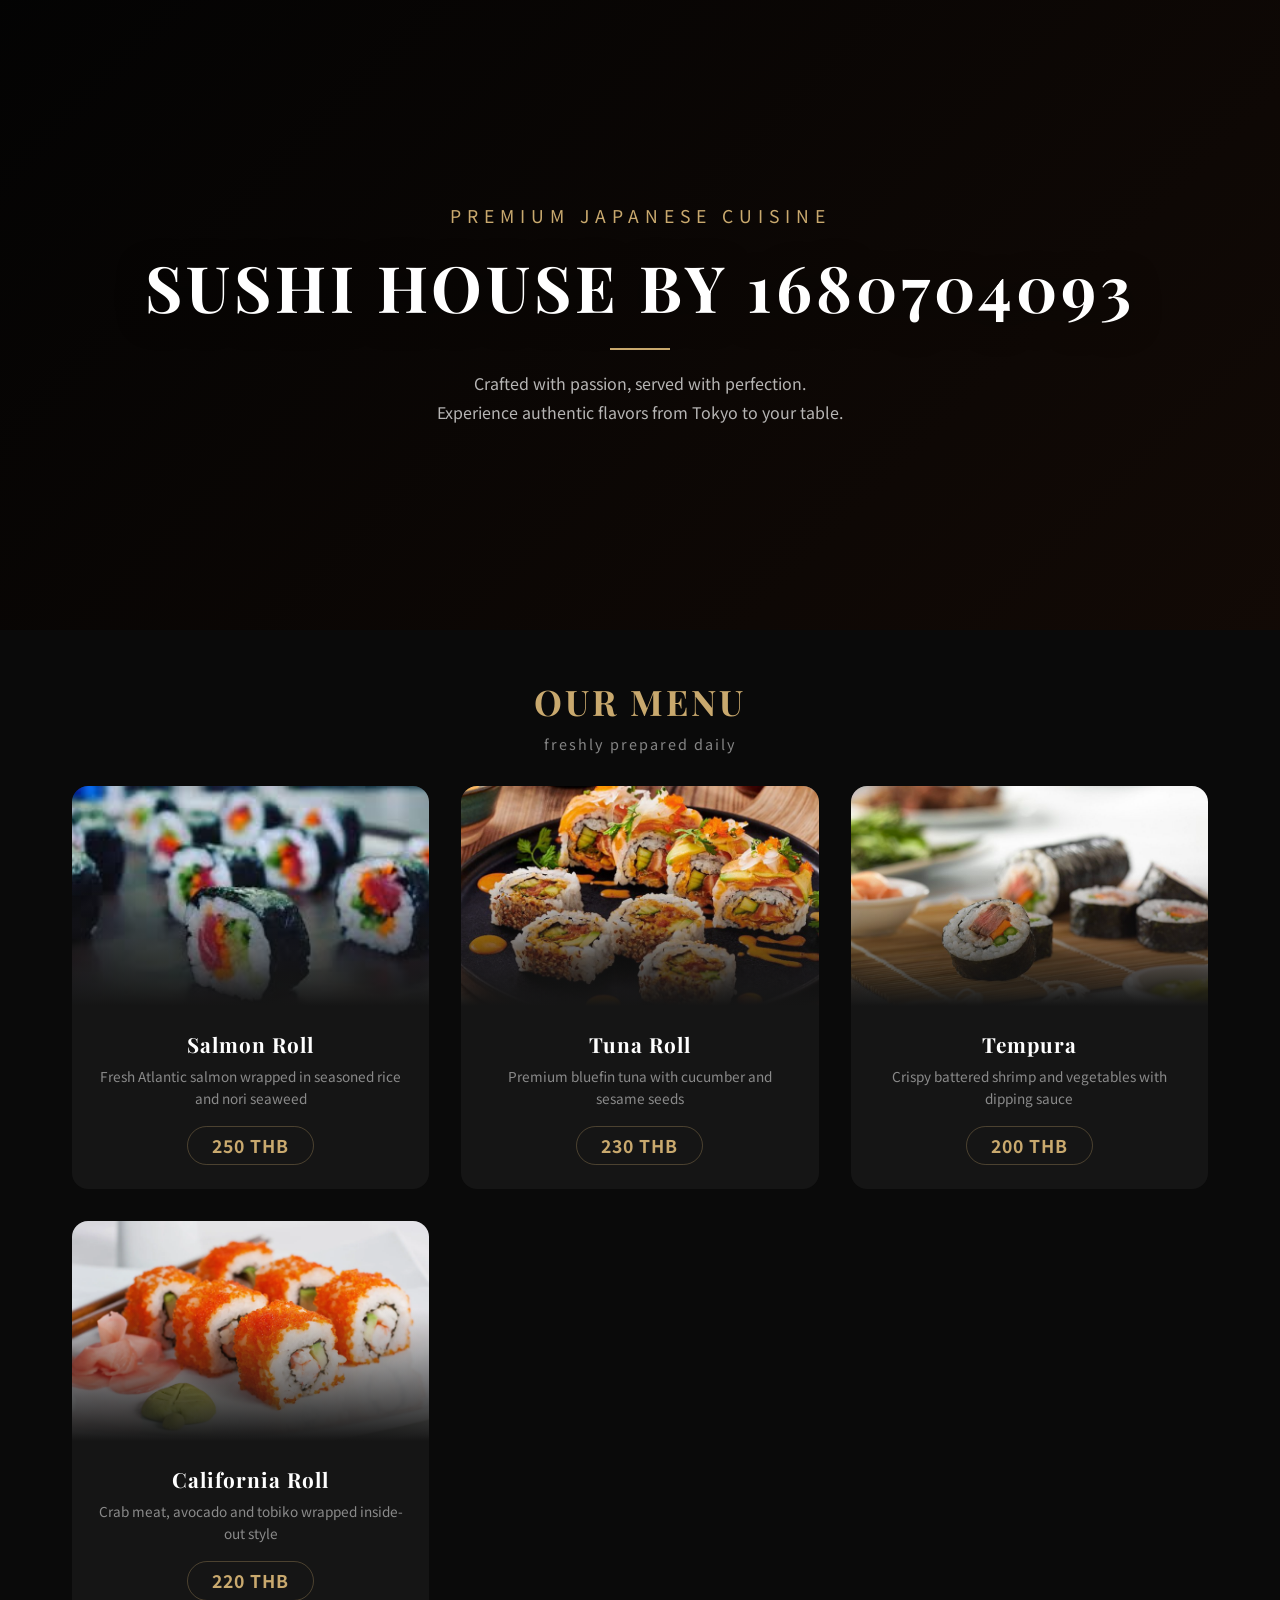
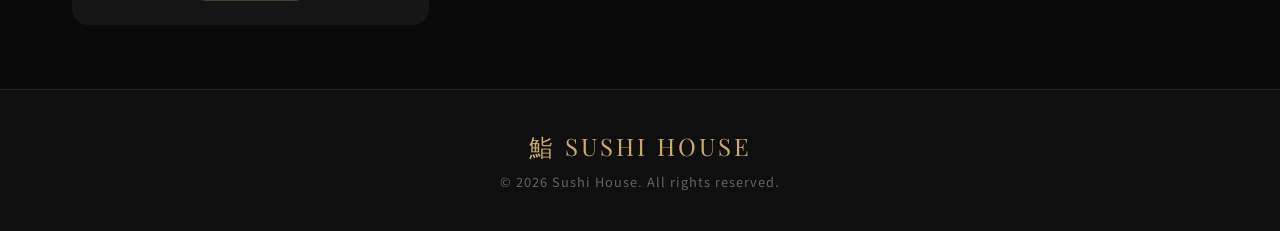
<file: Week10/index.html>
<!DOCTYPE html>
<html lang="en">

<head>
    <meta charset="UTF-8">
    <meta name="viewport" content="width=device-width, initial-scale=1.0">
    <title>Sushi House — Premium Japanese Cuisine</title>
    <link
        href="https://fonts.googleapis.com/css2?family=Playfair+Display:wght@400;700&family=Noto+Sans+JP:wght@300;400;700&display=swap"
        rel="stylesheet">
    <link rel="stylesheet" href="styles.css">
</head>

<body>
    <!-- Hero Section -->
    <section class="hero">
        <div class="hero-bg"></div>
        <div class="hero-content">
            <p class="subtitle">Premium Japanese Cuisine</p>
            <h1>Sushi House By 1680704093</h1>
            <div class="hero-divider"></div>
            <p class="tagline">Crafted with passion, served with perfection.<br>Experience authentic flavors from Tokyo
                to your table.</p>
        </div>
    </section>

    <!-- Menu Section -->
    <div class="section-title">
        <h2>Our Menu</h2>
        <p>freshly prepared daily</p>
    </div>

    <div class="menu-container">
        <div class="menu-grid" id="menu"></div>
    </div>

    <!-- Footer -->
    <footer class="site-footer">
        <div class="footer-logo">鮨 SUSHI HOUSE</div>
        <p>&copy; 2026 Sushi House. All rights reserved.</p>
    </footer>

    <script>
        fetch("menu.json")
            .then(response => response.json())
            .then(data => {
                const menuContainer = document.getElementById("menu");
                data.menu.forEach(item => {
                    const card = document.createElement("div");
                    card.className = "menu-card";

                    let imageSrc = '';
                    if (item.name === 'Salmon Roll') imageSrc = 'roll.jpeg';
                    else if (item.name === 'Tuna Roll') imageSrc = 'tuna.jpg';
                    else if (item.name === 'Tempura') imageSrc = 'sushi.jpeg';
                    else if (item.name === 'California Roll') imageSrc = 'california.jpg';

                    card.innerHTML = `
                        <div class="card-image">
                            <img src="${imageSrc}" alt="${item.name}">
                        </div>
                        <div class="card-content">
                            <h3>${item.name}</h3>
                            <p class="description">${item.description || ''}</p>
                            <span class="price-tag">${item.price} THB</span>
                        </div>
                    `;

                    menuContainer.appendChild(card);
                });
            });
    </script>
</body>

</html>
</file>
<file: Week10/styles.css>
* {
  margin: 0;
  padding: 0;
  box-sizing: border-box;
}

body {
  font-family: "Playfair Display", serif;
  background-color: #0a0a0a;
  color: #e8e0d5;
  overflow-x: hidden;
}

/* ─── Hero Section ─── */
.hero {
  position: relative;
  height: 70vh;
  min-height: 450px;
  display: flex;
  align-items: center;
  justify-content: center;
  text-align: center;
  overflow: hidden;
}

.hero-bg {
  position: absolute;
  inset: 0;
  background:
    linear-gradient(135deg, rgba(0, 0, 0, 0.7), rgba(20, 10, 5, 0.85)),
    url("https://images.unsplash.com/photo-1579871494447-9811cf80d66c?w=1400&q=80")
      center/cover no-repeat;
  z-index: 0;
  transform: scale(1.05);
  animation: heroZoom 20s ease-in-out infinite alternate;
}

@keyframes heroZoom {
  from {
    transform: scale(1.05);
  }
  to {
    transform: scale(1.15);
  }
}

.hero-content {
  position: relative;
  z-index: 1;
  animation: fadeInUp 1.2s ease-out;
}

.hero-content h1 {
  font-size: 4rem;
  font-weight: 700;
  letter-spacing: 4px;
  color: #fff;
  text-transform: uppercase;
  margin-bottom: 0.5rem;
  text-shadow: 0 4px 30px rgba(0, 0, 0, 0.5);
}

.hero-content .subtitle {
  font-family: "Noto Sans JP", sans-serif;
  font-size: 1.1rem;
  color: #c9a96e;
  letter-spacing: 6px;
  text-transform: uppercase;
  margin-bottom: 1rem;
}

.hero-content .tagline {
  font-family: "Noto Sans JP", sans-serif;
  font-size: 1rem;
  color: rgba(255, 255, 255, 0.7);
  max-width: 500px;
  margin: 0 auto;
  line-height: 1.8;
}

.hero-divider {
  width: 60px;
  height: 2px;
  background: #c9a96e;
  margin: 1.2rem auto;
}

/* ─── Section Title ─── */
.section-title {
  text-align: center;
  padding: 3rem 0 1rem;
}

.section-title h2 {
  font-size: 2.2rem;
  font-weight: 700;
  color: #c9a96e;
  letter-spacing: 3px;
  text-transform: uppercase;
}

.section-title p {
  font-family: "Noto Sans JP", sans-serif;
  color: rgba(255, 255, 255, 0.5);
  font-size: 0.9rem;
  letter-spacing: 2px;
  margin-top: 0.5rem;
}

/* ─── Menu Grid ─── */
.menu-container {
  max-width: 1200px;
  margin: 0 auto;
  padding: 1rem 2rem 4rem;
}

.menu-grid {
  display: grid;
  grid-template-columns: repeat(auto-fill, minmax(280px, 1fr));
  gap: 2rem;
}

/* ─── Cards ─── */
.menu-card {
  background: #151515;
  border-radius: 16px;
  overflow: hidden;
  transition:
    transform 0.4s cubic-bezier(0.25, 0.8, 0.25, 1),
    box-shadow 0.4s cubic-bezier(0.25, 0.8, 0.25, 1);
  cursor: pointer;
  position: relative;
  animation: fadeInUp 0.8s ease-out both;
}

.menu-card:nth-child(1) {
  animation-delay: 0.1s;
}
.menu-card:nth-child(2) {
  animation-delay: 0.2s;
}
.menu-card:nth-child(3) {
  animation-delay: 0.3s;
}
.menu-card:nth-child(4) {
  animation-delay: 0.4s;
}

.menu-card:hover {
  transform: translateY(-10px);
  box-shadow:
    0 20px 60px rgba(201, 169, 110, 0.15),
    0 0 0 1px rgba(201, 169, 110, 0.1);
}

.menu-card .card-image {
  position: relative;
  height: 220px;
  overflow: hidden;
}

.menu-card .card-image img {
  width: 100%;
  height: 100%;
  object-fit: cover;
  transition: transform 0.6s ease;
}

.menu-card:hover .card-image img {
  transform: scale(1.1);
}

.menu-card .card-image::after {
  content: "";
  position: absolute;
  bottom: 0;
  left: 0;
  right: 0;
  height: 60%;
  background: linear-gradient(transparent, #151515);
  pointer-events: none;
}

.menu-card .card-content {
  padding: 1.5rem;
  text-align: center;
}

.menu-card .card-content h3 {
  font-size: 1.3rem;
  font-weight: 700;
  color: #fff;
  margin-bottom: 0.5rem;
  letter-spacing: 1px;
}

.menu-card .card-content .description {
  font-family: "Noto Sans JP", sans-serif;
  font-size: 0.85rem;
  color: rgba(255, 255, 255, 0.5);
  line-height: 1.6;
  margin-bottom: 1rem;
}

.menu-card .card-content .price-tag {
  display: inline-block;
  font-family: "Noto Sans JP", sans-serif;
  font-size: 1.1rem;
  font-weight: 700;
  color: #c9a96e;
  border: 1px solid rgba(201, 169, 110, 0.3);
  padding: 0.4rem 1.5rem;
  border-radius: 30px;
  letter-spacing: 1px;
  transition: all 0.3s ease;
}

.menu-card:hover .price-tag {
  background: #c9a96e;
  color: #0a0a0a;
}

/* ─── Footer ─── */
.site-footer {
  background: #0f0f0f;
  border-top: 1px solid rgba(201, 169, 110, 0.15);
  text-align: center;
  padding: 2.5rem 1rem;
}

.site-footer .footer-logo {
  font-family: "Playfair Display", serif;
  font-size: 1.5rem;
  color: #c9a96e;
  letter-spacing: 3px;
  margin-bottom: 0.5rem;
}

.site-footer p {
  font-family: "Noto Sans JP", sans-serif;
  font-size: 0.8rem;
  color: rgba(255, 255, 255, 0.35);
  letter-spacing: 1px;
}

/* ─── Animations ─── */
@keyframes fadeInUp {
  from {
    opacity: 0;
    transform: translateY(30px);
  }
  to {
    opacity: 1;
    transform: translateY(0);
  }
}

/* ─── Responsive ─── */
@media (max-width: 768px) {
  .hero {
    height: 50vh;
    min-height: 350px;
  }

  .hero-content h1 {
    font-size: 2.4rem;
    letter-spacing: 2px;
  }

  .hero-content .subtitle {
    font-size: 0.85rem;
    letter-spacing: 4px;
  }

  .menu-container {
    padding: 1rem 1rem 3rem;
  }

  .menu-grid {
    grid-template-columns: 1fr;
    gap: 1.5rem;
  }

  .section-title h2 {
    font-size: 1.6rem;
  }
}

@media (min-width: 769px) and (max-width: 1024px) {
  .menu-grid {
    grid-template-columns: repeat(2, 1fr);
  }
}
</file>
